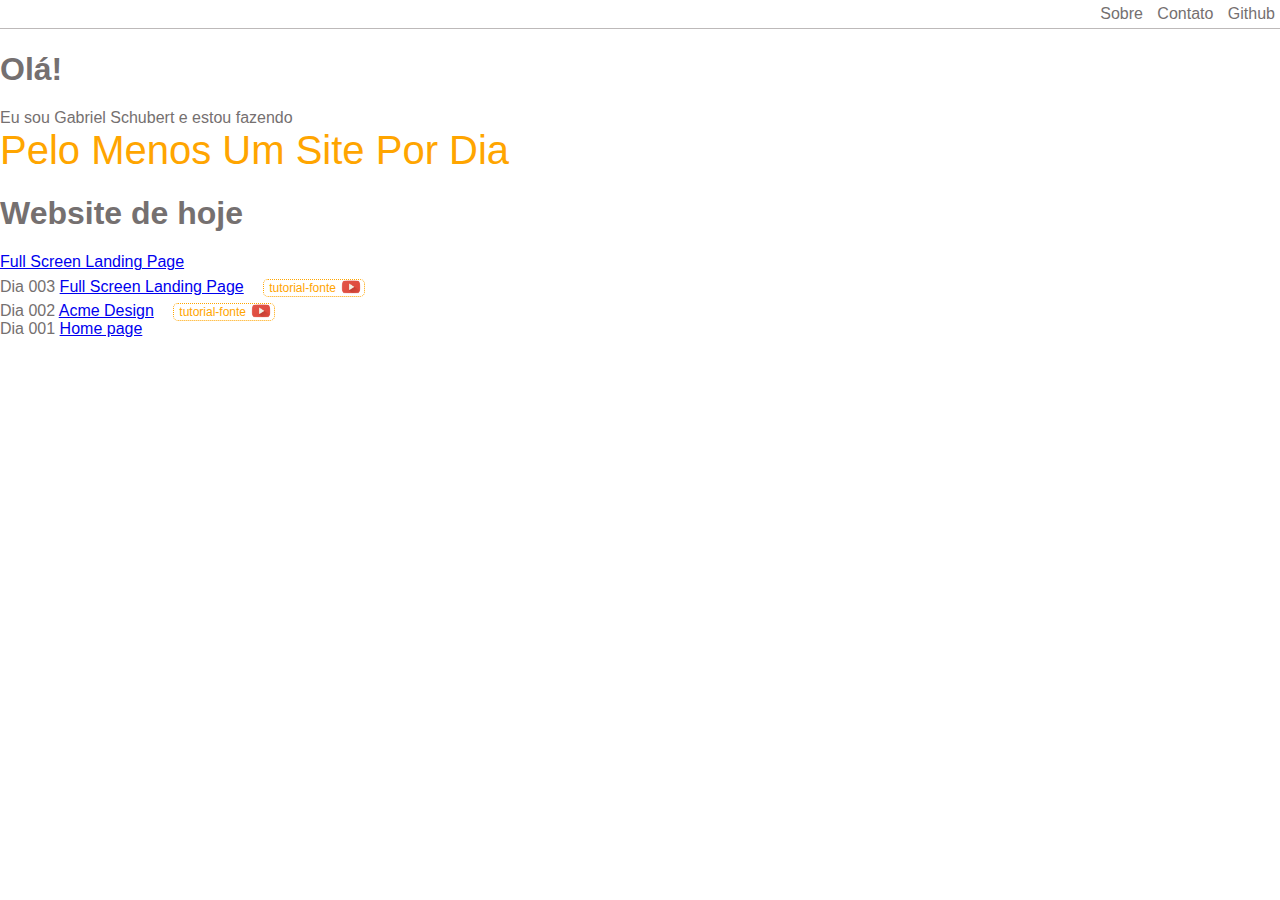
<file: index.html>
<!DOCTYPE html>
<html>
    <head>
        <meta charset="utf-8">
        <title>Gabriel Schubert | 180 Websites</title>
        <meta name="viewport" content="width=device-width,initial-scale=1.0">
        <link rel="stylesheet" type="text/css" href="css/normalize.css">
        <link rel="stylesheet" type="text/css" href="css/estilo.css">

    </head>
    <body>
        <header>
            <nav>
                <ul>
                    <li><a href="#">Sobre</a></li>
                    <li><a href="mailto:gabriel.schubert.araujo@ccc.ufcg.edu.br">Contato</a></li>
                    <li><a href="https://github.com/gabrielssa">Github</a></li>
                </ul>
            </nav>
        </header>

        <section id="showcase">
            <div class="container">
                <h1>Olá!</h1>
                <p id="normal1">Eu sou Gabriel Schubert e estou fazendo</p>
                <p id="big">pelo menos um site por dia</p>
            </div>
        </section>

        <section id="showcase2">

            <div class="container">
                <h1>Website de hoje</h1>
                <a href="websites/003">Full Screen Landing Page</a>
            </div>

        </section>

        <!-- Article -->
            <article>
                <div class="container">

                    <div class="website">
                        <span>Dia 003</span>
                        <a href="websites/003/">Full Screen Landing Page</a>
                        <a class="link-fonte" href="https://www.youtube.com/watch?v=hVdTQWASliE&list=PLillGF-RfqbZTASqIqdvm1R5mLrQq79CU&index=9">tutorial-fonte
                            <img id="yt-logo" src="img/yt-icon.png">
                        </a>
                    </div>
            
                    <div class="website">
                        <span>Dia 002</span>
                        <a href="websites/002">Acme Design</a>
                        <a class="link-fonte" href="https://www.youtube.com/watch?v=Wm6CUkswsNw&list=PLillGF-RfqbZTASqIqdvm1R5mLrQq79CU&index=3">tutorial-fonte
                        <img id="yt-logo" src="img/yt-icon.png">
                        </a>
                    </div>

                    <div class="website">
                        <span>Dia 001</span>
                        <a href="#">Home page</a>
                    </div>

                </div>
            </article>
    </body>
</html>
</file>
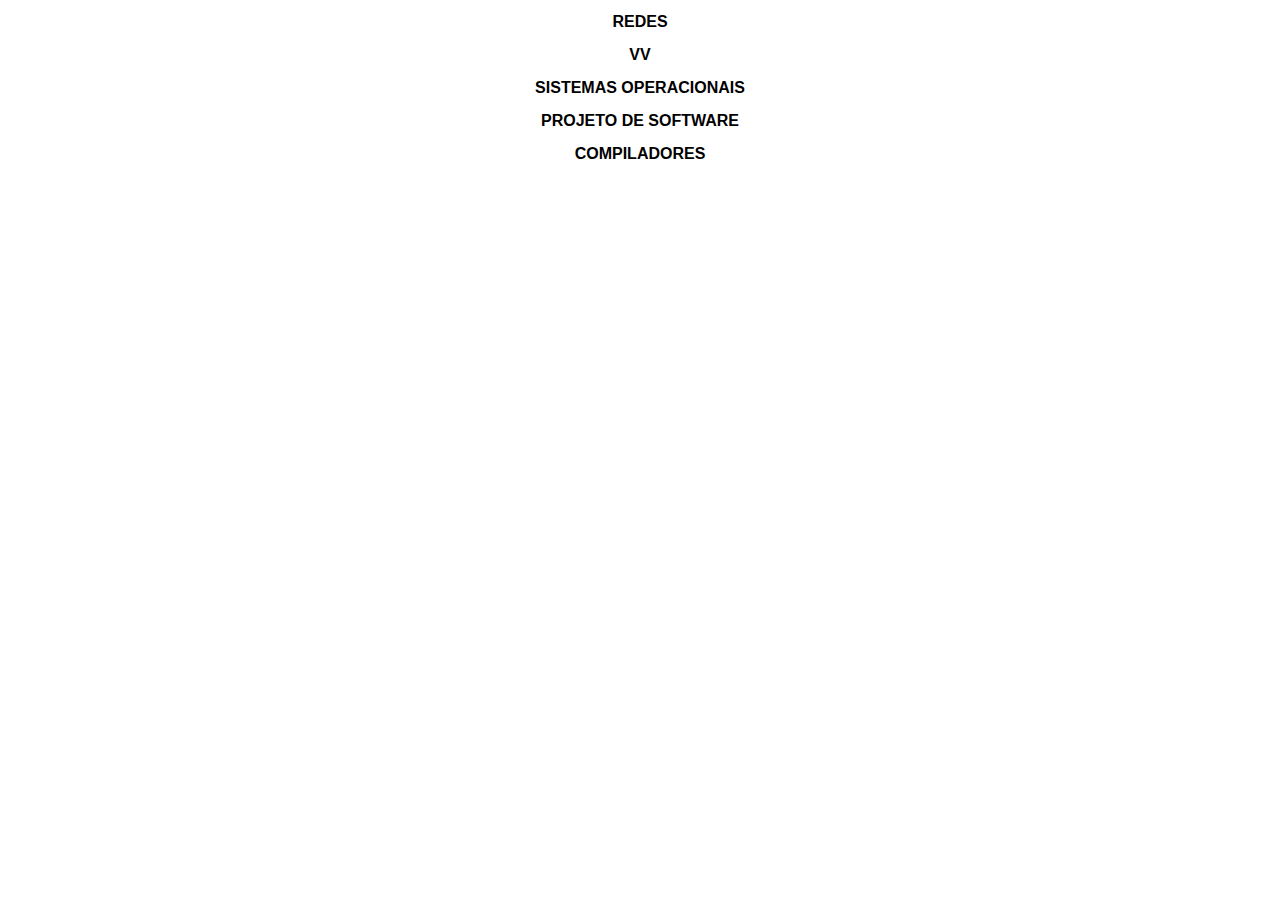
<file: faculdade/index.html>
<!DOCTYPE html>
<html lang="en">
<head>
    <meta charset="UTF-8">
    <meta name="viewport" content="width=device-width, initial-scale=1.0">
    <title>Cadeiras 2020.1</title>
    <link rel="stylesheet" href="css/style.css">
</head>
<body>
    <main>
        <ul><li><a href="https://canvas.instructure.com/courses/1870688">Redes</a></li></ul>
        <ul><li><a href="https://classroom.google.com/u/1/c/NjI1MTg0ODcxMjFa">VV</a></li></ul>
        <ul><li><a href="https://classroom.google.com/u/1/c/NTM0OTQ0NDE5MzFa">Sistemas Operacionais</a></li></ul>
        <ul><li><a href="https://projetoi20201.slack.com/">Projeto de Software</a></li></ul>
        <ul><li><a href=" https://groups.google.com/forum/?utm_medium=email&utm_source=footer#!forum/compiladores_2020-1_ufcg">Compiladores</a></li></ul>
    </main>
</body>
</html>
</file>
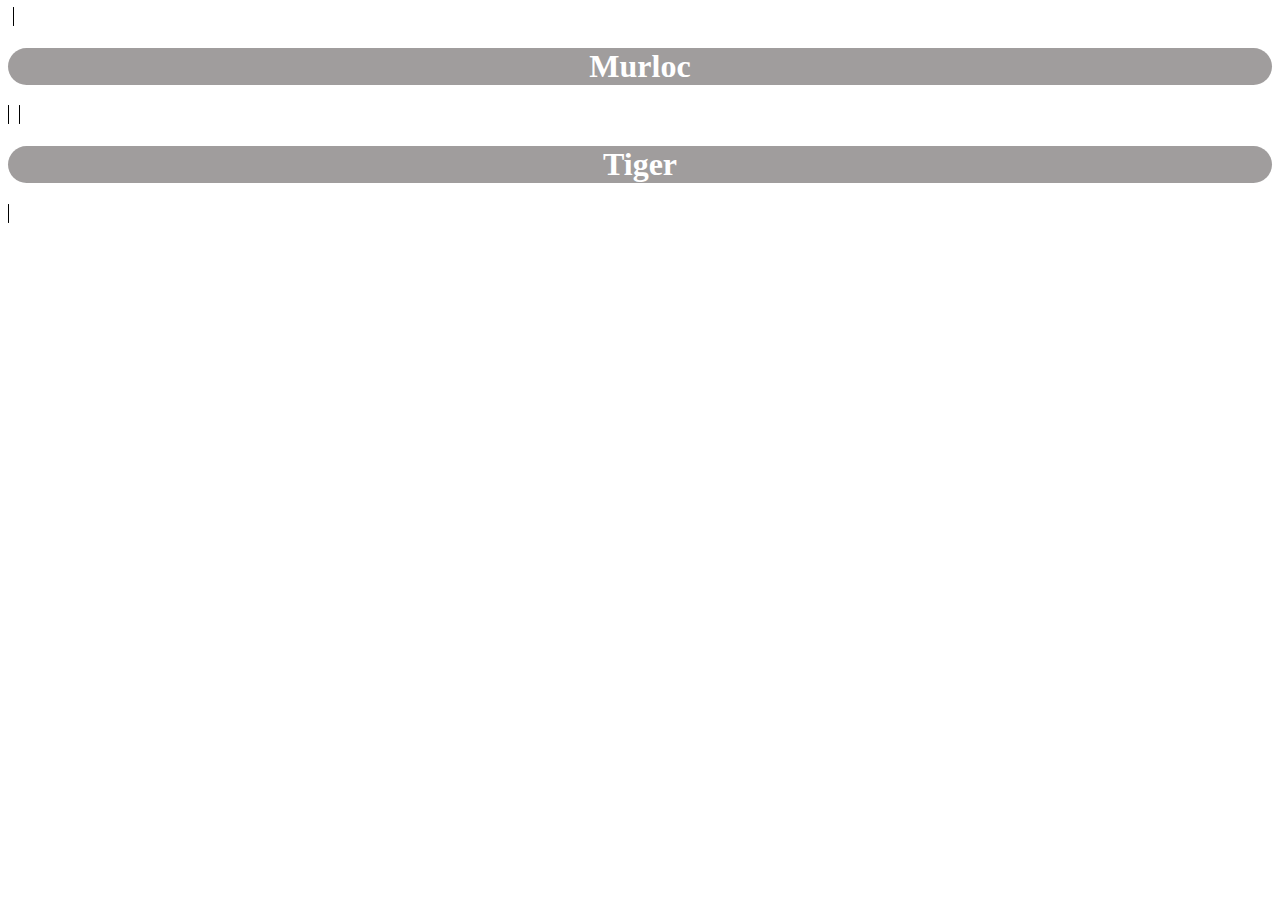
<file: pratica-livre/p01/index.html>
<!DOCTYPE html>
<html lang="en">
<head>
    <meta charset="UTF-8">
    <meta name="viewport" content="width=device-width, initial-scale=1.0">
    <link rel="stylesheet" href="css/estilo.css">
    <title>Cards Test</title>
</head>
<body>
    <div id="cards">
        <div class="card" id="murloc">
            <h1>Murloc</h1>
        </div>

        <div class="card" id="tiger">
            <h1>Tiger</h1>
        </div>
    </div>
</body>
</html>
</file>
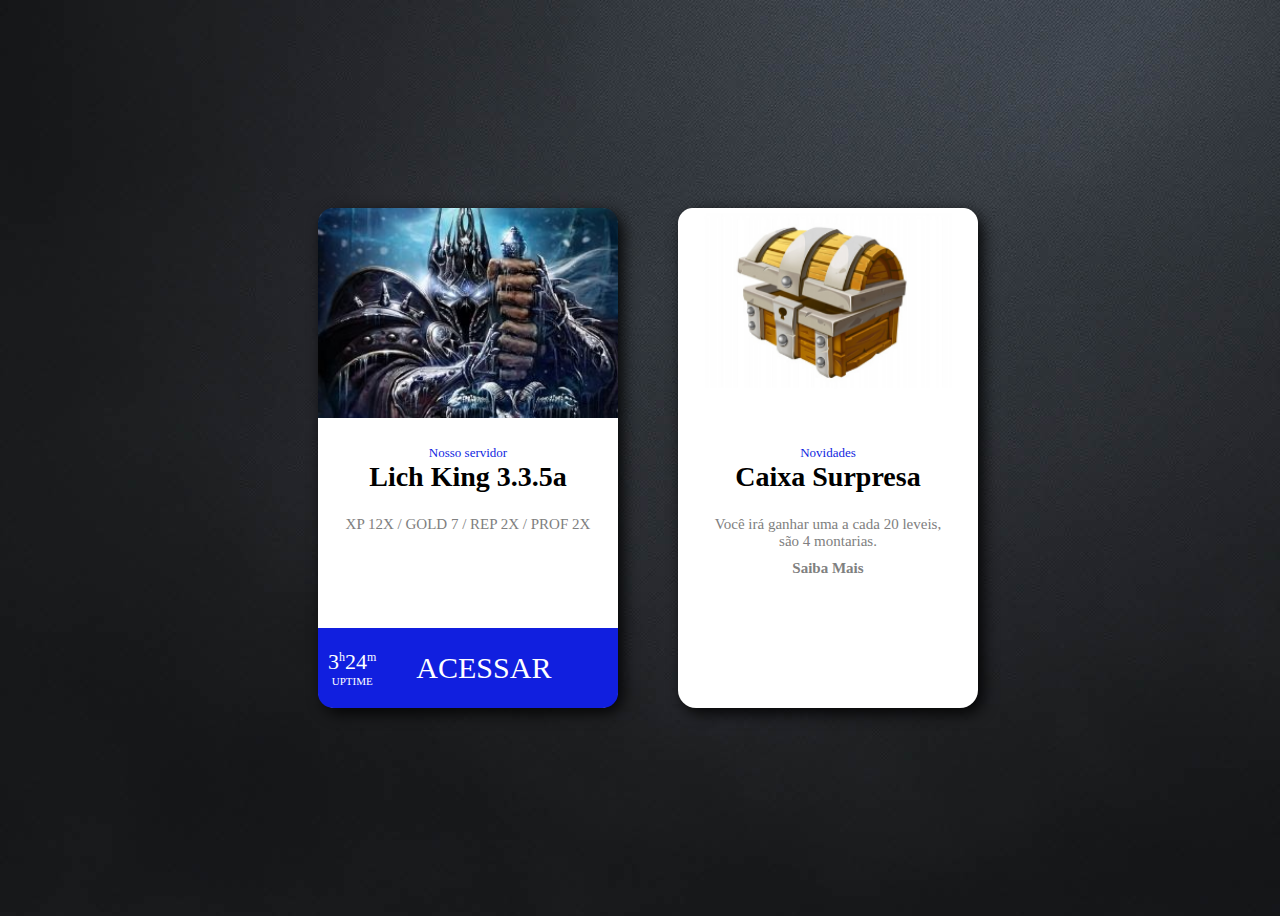
<file: pratica-livre/p02/index.html>
<!DOCTYPE html>
<html>
  <head>
    <meta charset="UTF-8" />
    <link rel="stylesheet" type="text/css" href="styles.css" />
  </head>
  <body>
    <div class="card" id="card1">
      <div class="card-image"></div>
      <div class="card-text">
        <span class="date">Nosso servidor</span>
        <h2>Lich King 3.3.5a</h2>
        <p>XP 12X / GOLD 7 / REP 2X / PROF 2X</p>
      </div>
      <div class="card-stats">
        <div class="stat">
          <div class="value">3<sup>h</sup>24<sup>m</sup></div>
          <div class="type">Uptime</div>
        </div>

        <div class="stat">
            <div class="acess"><a href="http://mythicowow.xyz/wotlk/">Acessar</a></div>
        </div>
      </div>
    </div>

    <div class="card">
      <div class="card-image card2"></div>
      <div class="card-text card2">
        <span class="date">Novidades</span>
        <h2>Caixa Surpresa</h2>
        <p>Você irá ganhar uma a cada 20 leveis, são 4 montarias. <a href="https://mythicowow.xyz/wotlk/news/7">Saiba Mais</a></p>
      </div>
      
    </div>

  </body>
</html>
</file>
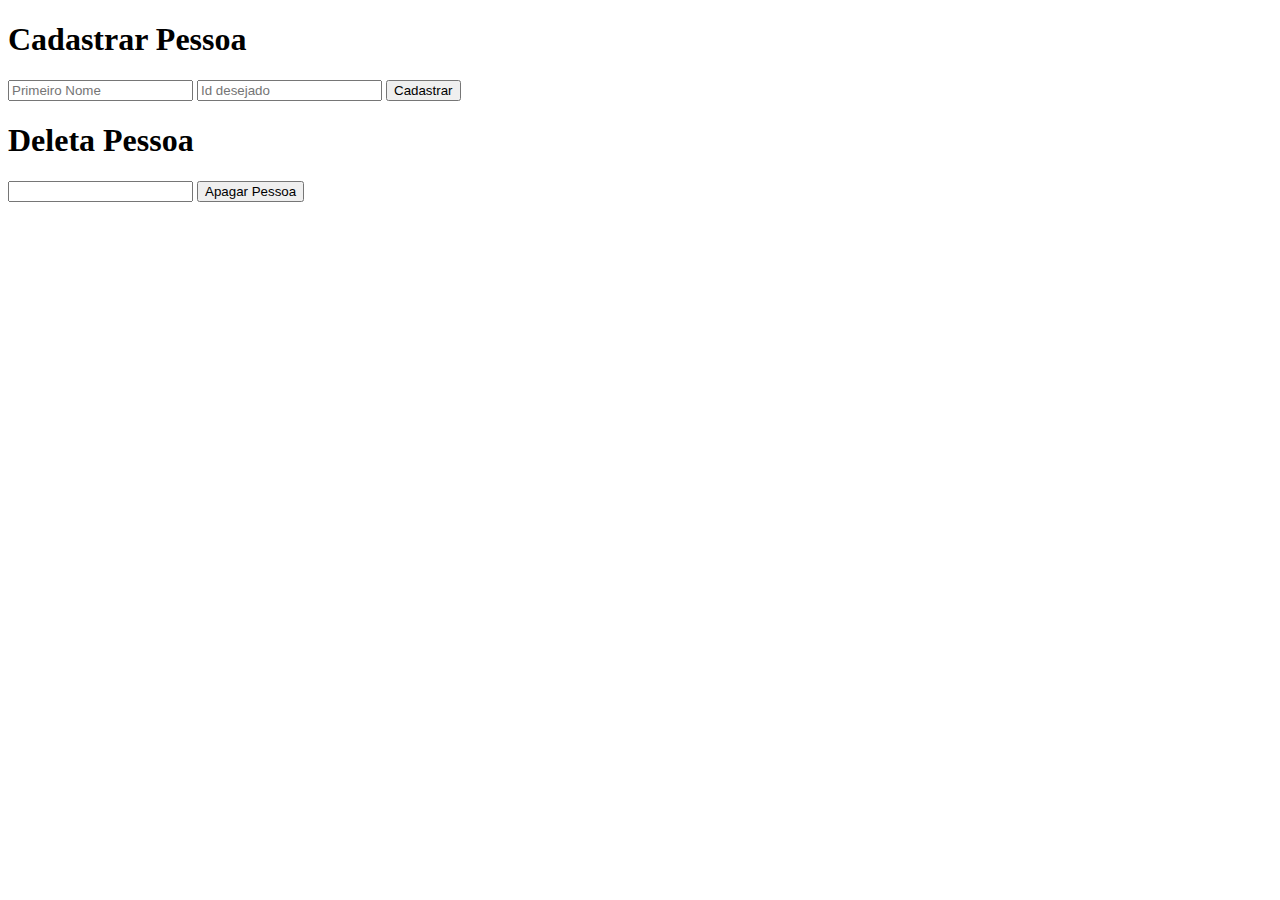
<file: pratica-livre/p03/index.html>
<!DOCTYPE html>
<html lang="en">
<head>
    <meta charset="UTF-8">
    <meta name="viewport" content="width=device-width, initial-scale=1.0">
    <title>Cadastrar Pessoa</title>
</head>
<body>
    <section>
        <h1>Cadastrar Pessoa</h1>
        <form action="cria-pessoa.php" method="post">

            <input type="text" name="nome" placeholder="Primeiro Nome" />
        
            <input type="text" name="id" placeholder="Id desejado" />
        
            <input type="submit" name="Cadastrar" value="Cadastrar" />
        </form>
    </section>

    <section>
        <h1>Deleta Pessoa</h1>
        <form action="deleta-pessoa.php" method="post">
            <input type="text" name="id">
            <input type="submit" value="Apagar Pessoa" name="Apagar">
        </form>
    </section>
</body>
</html>
</file>
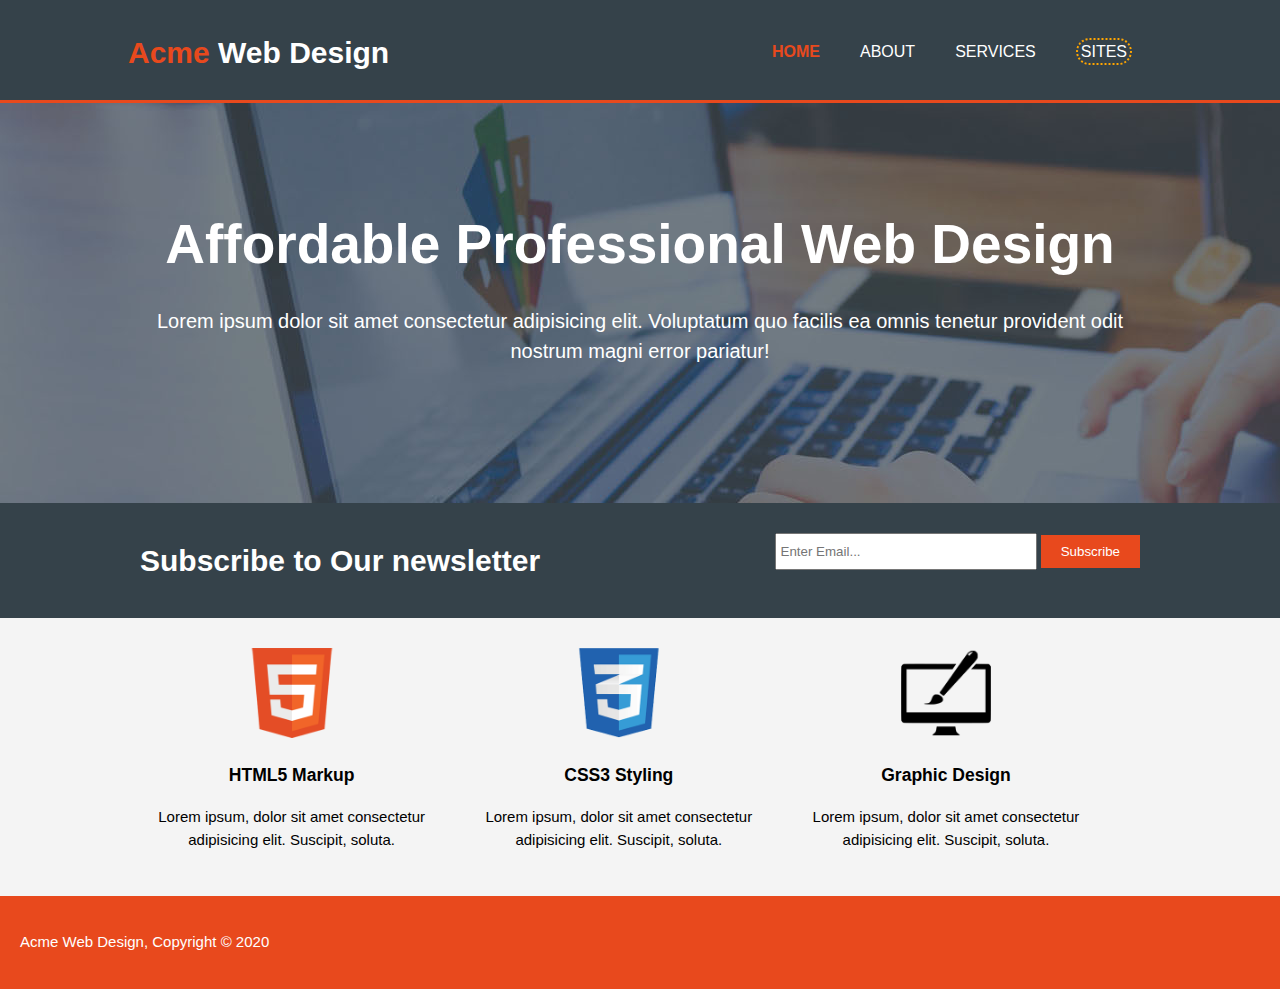
<file: websites/002/index.html>
<!DOCTYPE html>
<html>
    <head>
        <meta charset="utf-8">
        <meta name="viewport" content="width=device-width,initial-scale=1.0">
        <title>Acme Web Design | Welcome</title>
        <link rel="stylesheet" type="text/css" href="css/estilo.css">
    </head>
    <body>
        <header>
            <div class="container">
                <div id="branding">
                    <h1><span class="highlight">Acme</span> Web Design</h1>
                </div>
                <nav>
                    <ul>
                        <li class="current"><a href="index.html">Home</a></li>
                        <li><a href="about.html">About</a></li>
                        <li><a href="services.html">Services</a></li>
                        <li><a id="real-home" href="../../index.html" >Sites</a></li>
                    </ul>
                </nav>
            </div>
        </header>

        <section id="showcase"> 
            <div class="container">
                <h1>Affordable Professional Web Design</h1>
                <p>
                    Lorem ipsum dolor sit amet consectetur adipisicing elit. Voluptatum quo facilis ea omnis tenetur provident odit nostrum magni error pariatur!
                </p>
            </div>
        </section>

        <section id="newsletter">
            <div class="container">
                <h1>Subscribe to Our newsletter</h1>
                <form>
                    <input type="email" placeholder="Enter Email...">
                    <button type="submit" class="button_1">Subscribe</button>
                </form>
            </div>
        </section>

        <section id="boxes">
            <div class="container">
                <div class="box">
                    <img src="img/logo_html.png">
                    <h3>HTML5 Markup</h3>
                    <p>Lorem ipsum, dolor sit amet consectetur adipisicing elit. Suscipit, soluta.</p>
                </div>
                <div class="box">
                    <img src="img/logo_css.png">
                    <h3>CSS3 Styling</h3>
                    <p>Lorem ipsum, dolor sit amet consectetur adipisicing elit. Suscipit, soluta.</p>
                </div>
                <div class="box">
                    <img src="img/logo_brush.png">
                    <h3>Graphic Design</h3>
                    <p>Lorem ipsum, dolor sit amet consectetur adipisicing elit. Suscipit, soluta.</p>
                </div>
            </div>

        </section>

        <footer>
            <p>Acme Web Design, Copyright &copy; 2020</p>
        </footer>
    </body>
</html>
</file>
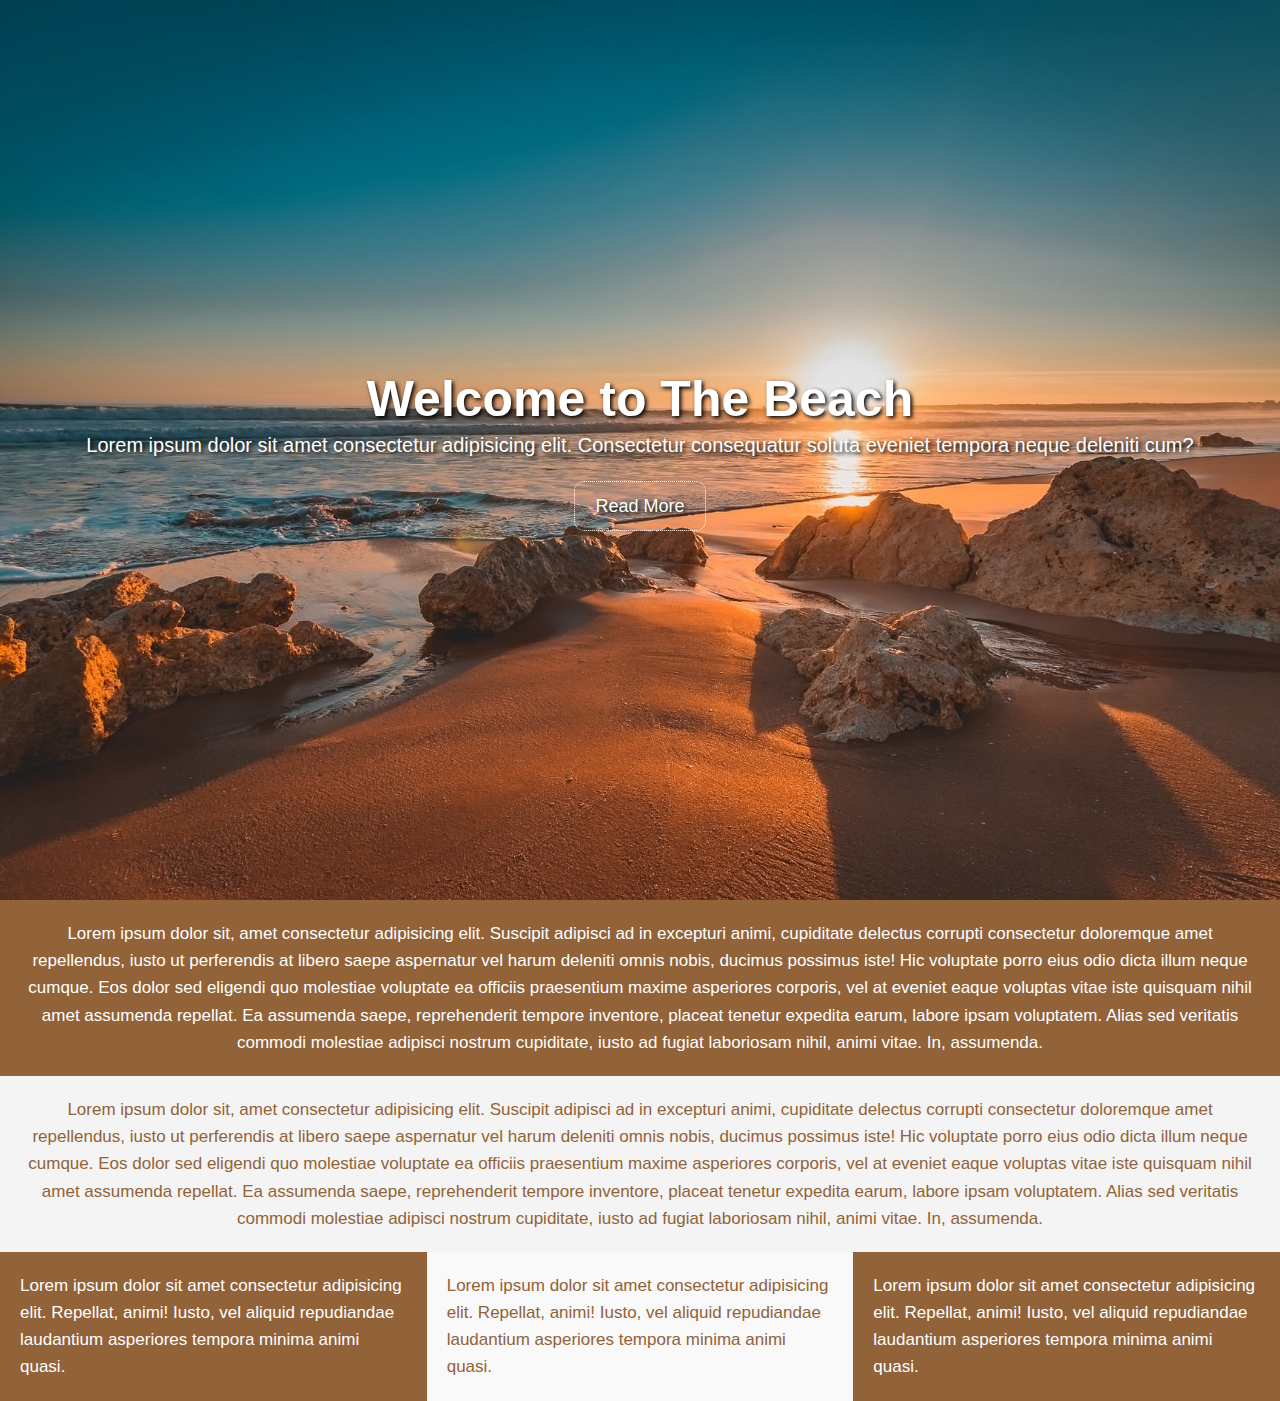
<file: websites/003/index.html>
<!DOCTYPE html>
<html lang="en">
<head>
    <meta charset="UTF-8">
    <meta name="viewport" content="width=device-width, initial-scale=1.0">
    <link rel="stylesheet" href="css/estilo.css">
    <title>The Beach</title>

</head>
<body>
    <header id="showcase">
        <h1>Welcome to The Beach</h1>
        <p>Lorem ipsum dolor sit amet consectetur adipisicing elit. Consectetur consequatur soluta eveniet tempora neque deleniti cum?</p>
        <a href="#" class="button">Read More</a>
    </header>

    <section id="section-a">
        <p>Lorem ipsum dolor sit, amet consectetur adipisicing elit. Suscipit adipisci ad in excepturi animi, cupiditate delectus corrupti consectetur doloremque amet repellendus, iusto ut perferendis at libero saepe aspernatur vel harum deleniti omnis nobis, ducimus possimus iste! Hic voluptate porro eius odio dicta illum neque cumque. Eos dolor sed eligendi quo molestiae voluptate ea officiis praesentium maxime asperiores corporis, vel at eveniet eaque voluptas vitae iste quisquam nihil amet assumenda repellat. Ea assumenda saepe, reprehenderit tempore inventore, placeat tenetur expedita earum, labore ipsam voluptatem. Alias sed veritatis commodi molestiae adipisci nostrum cupiditate, iusto ad fugiat laboriosam nihil, animi vitae. In, assumenda.</p>
    </section>

    <section id="section-b">
        <p>Lorem ipsum dolor sit, amet consectetur adipisicing elit. Suscipit adipisci ad in excepturi animi, cupiditate delectus corrupti consectetur doloremque amet repellendus, iusto ut perferendis at libero saepe aspernatur vel harum deleniti omnis nobis, ducimus possimus iste! Hic voluptate porro eius odio dicta illum neque cumque. Eos dolor sed eligendi quo molestiae voluptate ea officiis praesentium maxime asperiores corporis, vel at eveniet eaque voluptas vitae iste quisquam nihil amet assumenda repellat. Ea assumenda saepe, reprehenderit tempore inventore, placeat tenetur expedita earum, labore ipsam voluptatem. Alias sed veritatis commodi molestiae adipisci nostrum cupiditate, iusto ad fugiat laboriosam nihil, animi vitae. In, assumenda.</p>
    </section>

    <section id="section-c">
        <div class="box-1">
            <p>Lorem ipsum dolor sit amet consectetur adipisicing elit. Repellat, animi! Iusto, vel aliquid repudiandae laudantium asperiores tempora minima animi quasi.</p>
        </div>
        <div class="box-2">
            <p>Lorem ipsum dolor sit amet consectetur adipisicing elit. Repellat, animi! Iusto, vel aliquid repudiandae laudantium asperiores tempora minima animi quasi.</p>
        </div>
        <div class="box-3">
            <p>Lorem ipsum dolor sit amet consectetur adipisicing elit. Repellat, animi! Iusto, vel aliquid repudiandae laudantium asperiores tempora minima animi quasi.</p>
        </div>
    </section>
</body>
</html>
</file>
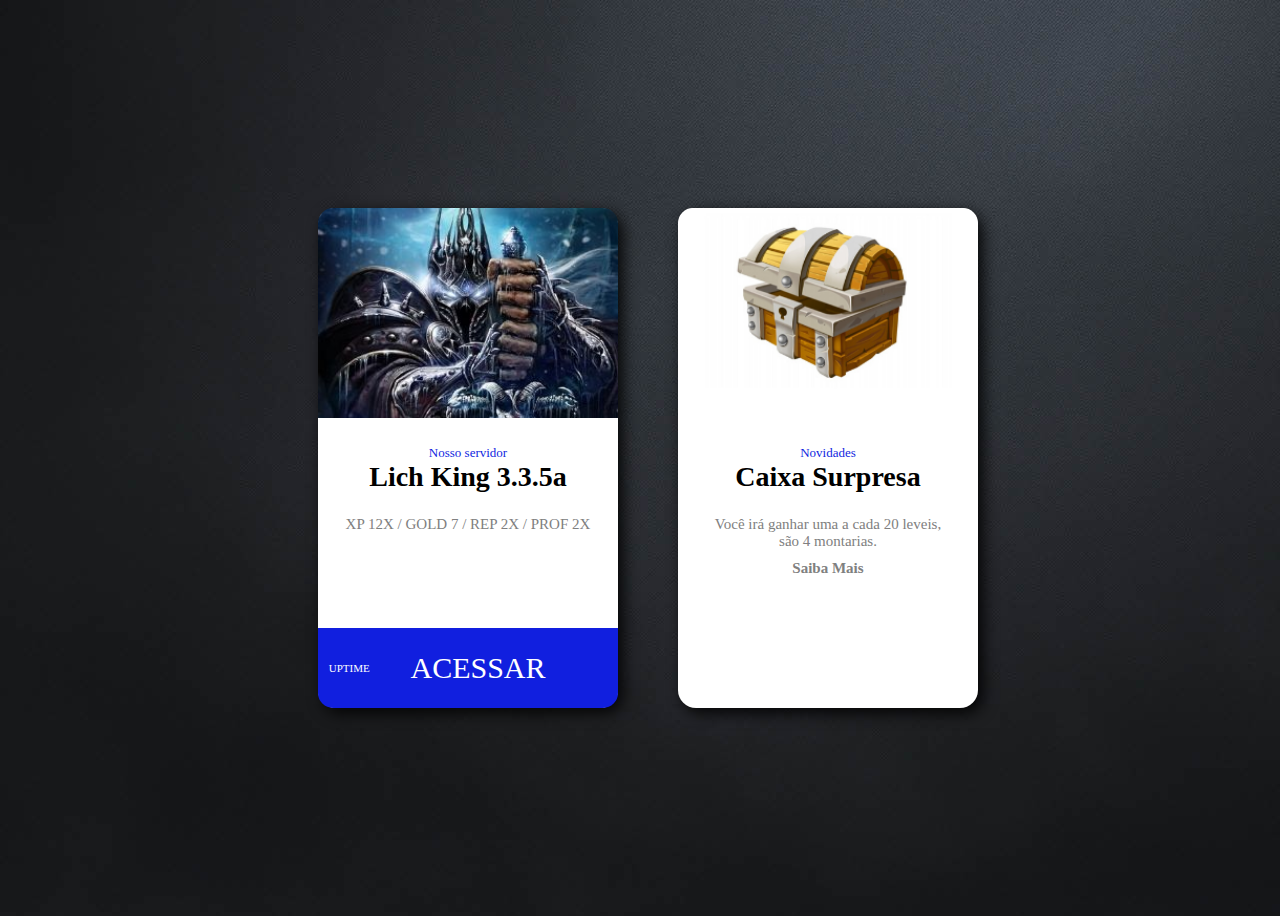
<file: pratica-livre/p02/xindex.html>
<!DOCTYPE html>
<html>
  <head>
    <meta charset="UTF-8" />
    <link rel="stylesheet" type="text/css" href="styles.css" />
  </head>
  <body>
    <div class="card" id="card1">
      <div class="card-image"></div>
      <div class="card-text">
        <span class="date">Nosso servidor</span>
        <h2>Lich King 3.3.5a</h2>
        <p>XP 12X / GOLD 7 / REP 2X / PROF 2X</p>
      </div>
      <div class="card-stats">
        <div class="stat">
          <!--<div class="value">6<sup>d</sup>3<sup>h</sup>24<sup>m</sup></div> -->
          <?php
            include "uptime.php";
          ?>
          <div class="type">Uptime</div>
        </div>

        <div class="stat">
            <div class="acess"><a href="http://mythicowow.xyz/wotlk/">Acessar</a></div>
        </div>
      </div>
    </div>

    <div class="card">
      <div class="card-image card2"></div>
      <div class="card-text card2">
        <span class="date">Novidades</span>
        <h2>Caixa Surpresa</h2>
        <p>Você irá ganhar uma a cada 20 leveis, são 4 montarias. <a href="https://mythicowow.xyz/wotlk/news/7">Saiba Mais</a></p>
      </div>
      
    </div>

  </body>
</html>
</file>
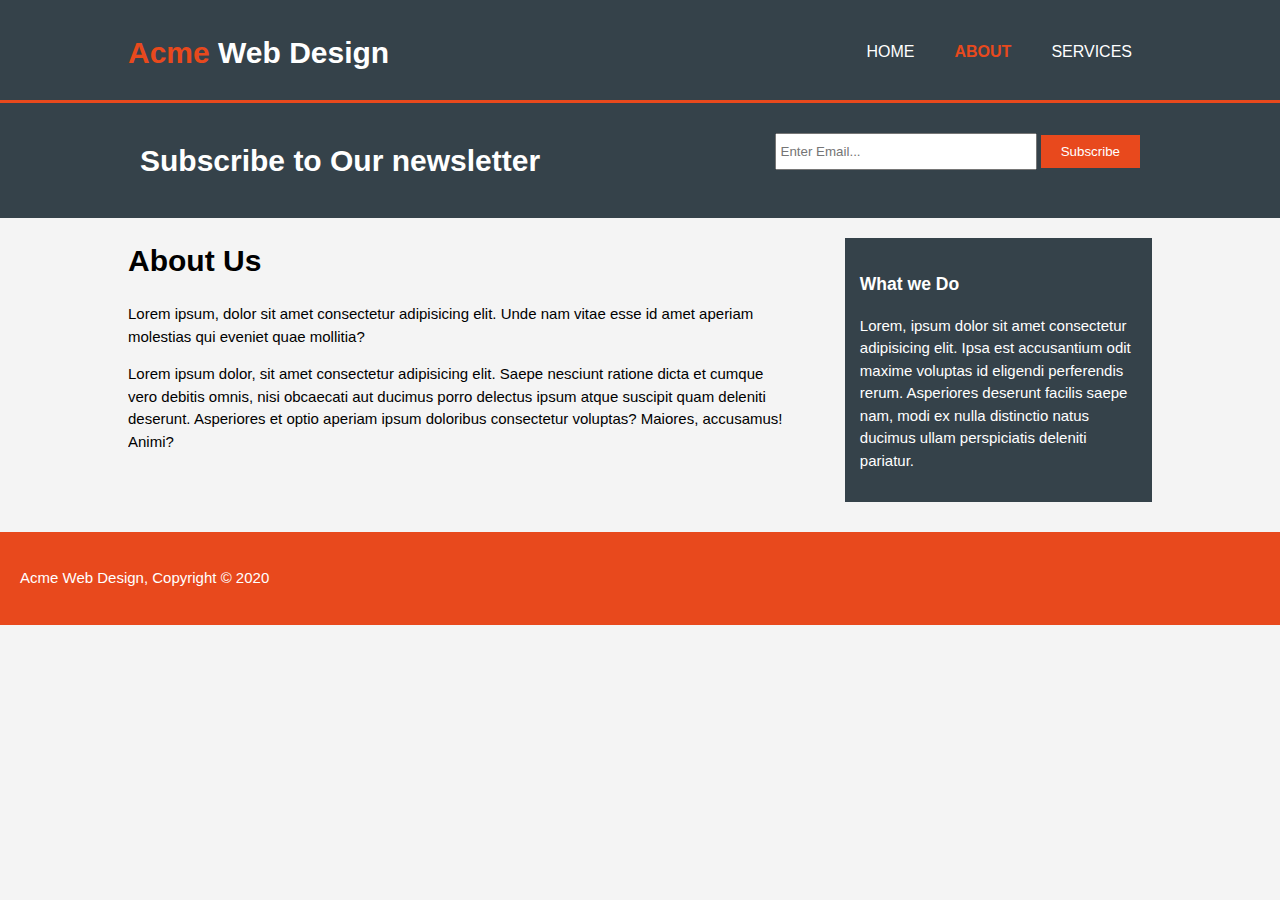
<file: websites/002/about.html>
<!DOCTYPE html>
<html>
    <head>
        <meta charset="utf-8">
        <meta name="viewport" content="width=device-width,initial-scale=1.0">
        <title>Acme Web Design | About</title>
        <link rel="stylesheet" type="text/css" href="css/estilo.css">
    </head>
    <body>
        <header>
            <div class="container">
                <div id="branding">
                    <h1><span class="highlight">Acme</span> Web Design</h1>
                </div>
                <nav>
                    <ul>
                        <li><a href="index.html">Home</a></li>
                        <li class="current"><a href="about.html">About</a></li>
                        <li><a href="services.html">Services</a></li>
                    </ul>
                </nav>
            </div>
        </header>

        <section id="newsletter">
            <div class="container">
                <h1>Subscribe to Our newsletter</h1>
                <form>
                    <input type="email" placeholder="Enter Email...">
                    <button type="submit" class="button_1">Subscribe</button>
                </form>
            </div>
        </section>

        <section id="main">
            <div class="container">
               <article id="main-col">
                    <h1 class="page-title">About Us</h1>
                    <p>Lorem ipsum, dolor sit amet consectetur adipisicing elit. Unde nam vitae esse id amet aperiam molestias qui eveniet quae mollitia?</p>
                    <p>Lorem ipsum dolor, sit amet consectetur adipisicing elit. Saepe nesciunt ratione dicta et cumque vero debitis omnis, nisi obcaecati aut ducimus porro delectus ipsum atque suscipit quam deleniti deserunt. Asperiores et optio aperiam ipsum doloribus consectetur voluptas? Maiores, accusamus! Animi?</p>
               </article>

               <aside id="sidebar">
                   <div class="dark">
                    <h3>What we Do
                    </h3>
                    <p>Lorem, ipsum dolor sit amet consectetur adipisicing elit. Ipsa est accusantium odit maxime voluptas id eligendi perferendis rerum. Asperiores deserunt facilis saepe nam, modi ex nulla distinctio natus ducimus ullam perspiciatis deleniti pariatur.</p>
                    <div>
               </aside>
            </div>

        </section>

        <footer>
            <p>Acme Web Design, Copyright &copy; 2020</p>
        </footer>
    </body>
</html>
</file>
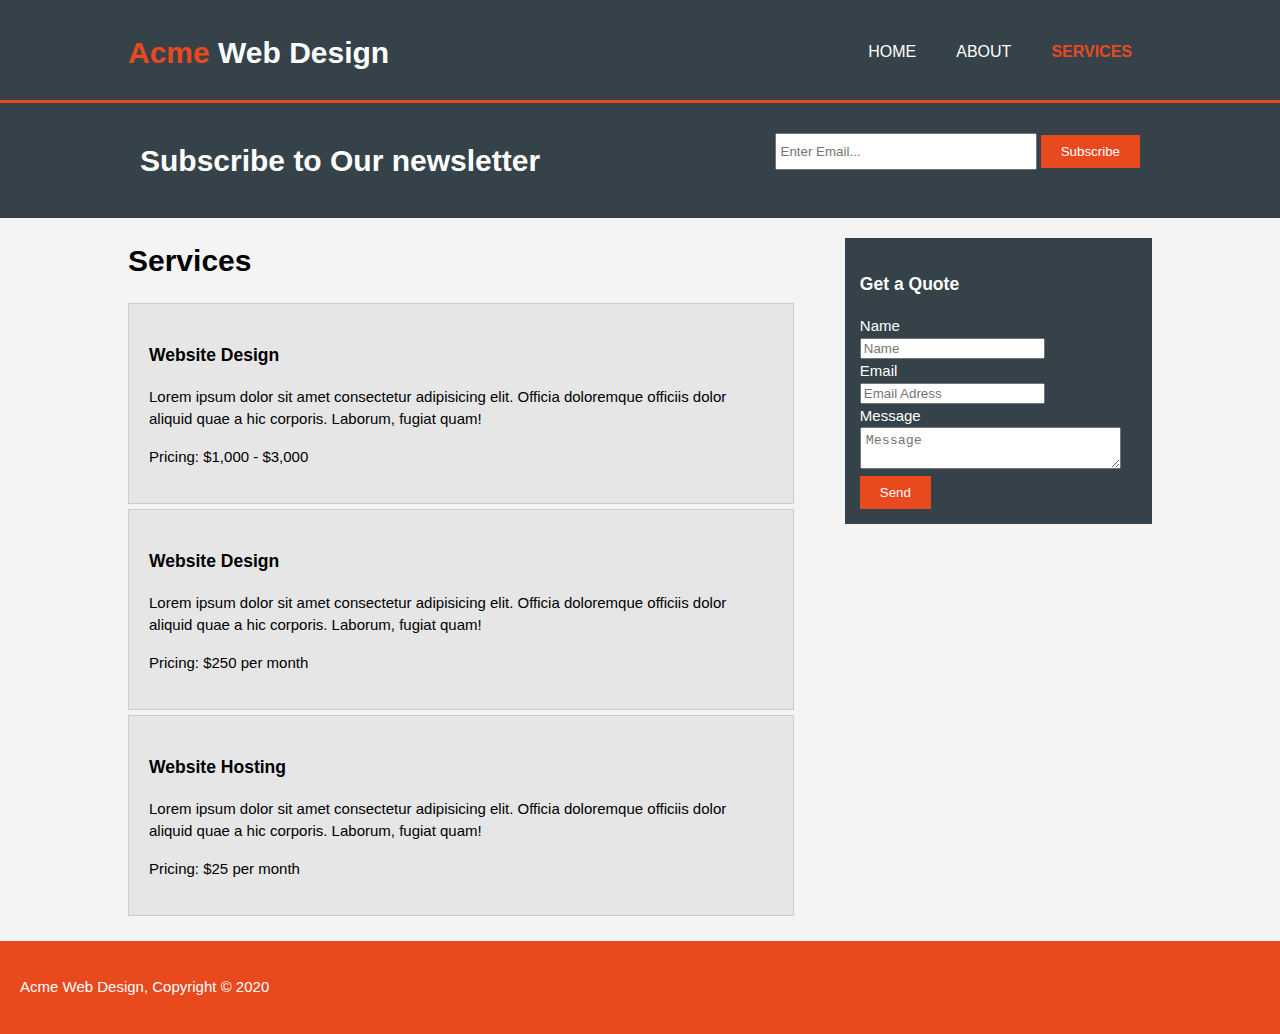
<file: websites/002/services.html>
<!DOCTYPE html>
<html>
    <head>
        <meta charset="utf-8">
        <meta name="viewport" content="width=device-width,initial-scale=1.0">
        <title>Acme Web Design | Services</title>
        <link rel="stylesheet" type="text/css" href="css/estilo.css">
    </head>
    <body>
        <header>
            <div class="container">
                <div id="branding">
                    <h1><span class="highlight">Acme</span> Web Design</h1>
                </div>
                <nav>
                    <ul>
                        <li><a href="index.html">Home</a></li>
                        <li><a href="about.html">About</a></li>
                        <li class="current"><a href="services.html">Services</a></li>
                    </ul>
                </nav>
            </div>
        </header>

        <section id="newsletter">
            <div class="container">
                <h1>Subscribe to Our newsletter</h1>
                <form>
                    <input type="email" placeholder="Enter Email...">
                    <button type="submit" class="button_1">Subscribe</button>
                </form>
            </div>
        </section>

        <section id="main">
            <div class="container">
               <article id="main-col">
                    <h1 class="page-title">Services</h1>
                    <ul id="services">
                        <li>
                            <h3>Website Design</h3>
                            <p>Lorem ipsum dolor sit amet consectetur adipisicing elit. Officia doloremque officiis dolor aliquid quae a hic corporis. Laborum, fugiat quam!</p>
                            <p>Pricing: $1,000 - $3,000</p>
                        </li>

                        <li>
                            <h3>Website Design</h3>
                            <p>Lorem ipsum dolor sit amet consectetur adipisicing elit. Officia doloremque officiis dolor aliquid quae a hic corporis. Laborum, fugiat quam!</p>
                            <p>Pricing: $250 per month</p>
                        </li>

                        <li>
                            <h3>Website Hosting</h3>
                            <p>Lorem ipsum dolor sit amet consectetur adipisicing elit. Officia doloremque officiis dolor aliquid quae a hic corporis. Laborum, fugiat quam!</p>
                            <p>Pricing: $25 per month</p>
                        </li>

                    </ul>
               </article>

               <aside id="sidebar">
                   <div class="dark">
                    <h3>Get a Quote</h3>
                    <form class="quote">
                        <div>
                            <label for="name">Name</label><br>
                            <input type="text" placeholder="Name" id="name">
                        </div>
                        <div>
                            <label for="email">Email</label><br>
                                <input type="email" placeholder="Email Adress">
                        </div>
                        <div>
                            <label>Message</label><br>
                            <textarea placeholder="Message"></textarea>
                        </div>
                        <button class="button_1" type="submit">Send</button>
                    </form>
                    <div>
               </aside>
            </div>

        </section>

        <footer>
            <p>Acme Web Design, Copyright &copy; 2020</p>
        </footer>
    </body>
</html>
</file>
<file: css/estilo.css>
body{
    font-family: -apple-system, BlinkMacSystemFont, 'Segoe UI', Roboto, Oxygen, Ubuntu, Cantarell, 'Open Sans', 'Helvetica Neue', sans-serif;
    color: rgb(117, 112, 112);
}

nav a:link{
    text-decoration: none;
    color: rgb(117, 112, 112);
}

nav a:visited{
    text-decoration: none;
    color: rgb(117, 112, 112);
}

nav a:active{
    text-decoration: none;
    color: black;
}

nav ul{
    list-style-type: none;
    margin: 0px;
}

nav li{
    display: inline;
    padding: 5px;
}

nav li:hover{
    cursor:pointer;
}

nav{
    margin-bottom: 5px;
}

header{
    margin-top: 5px;
    margin-bottom: 5px;
    border-bottom: 1px solid rgb(189, 185, 185);
    text-align: right;
}

#top-container{
    border-bottom: 1px solid rgb(189, 185, 185);
    margin-right: 100px;
    margin-left: 100px;
}

#top-container h1{
    font-size: 60px;
    padding: 0px;
    margin: 0px;
    color: orange;
}

#tw-container{
    margin: 0px auto;
    text-align: center;
    margin-right: 100px;
    margin-left: 100px;
    border-bottom: 1px solid rgb(189, 185, 185);
    padding-bottom: 20px;
}

#wl-container{
    margin-top: 15px;
    margin-right: 100px;
    margin-left: 100px;
    text-decoration: none;
}

#yt-logo{
    width: 20px;
    display: inline-block;
    position: relative;
    top: 5px;
    left: 2px;
}

#big{
    font-size: 40px;
    margin: 0px;
    padding: 0px;
    text-transform: capitalize;
    color: orange;
    margin-bottom: 15px;
}

#normal1 {
    margin: 0px;
    padding: 0px;
}

.link-fonte{
    margin-left: 15px;
    text-decoration: none;
    font-size: 12px;
    border: 1px dotted orange;
    color: orange;
    border-color: orange;
    border-radius: 5px;
    padding: 1px 5px 1px 5px;
}

.link-fonte:active{
    color: red;
    border-color: red;
    padding: 2px 20px 2px 20px;
    transition: 200ms;
}

.link-fonte:hover{
    padding: 2px 10px 2px 10px;
    transition: 200ms;
    border-style: groove;
}
</file>
<file: faculdade/css/style.css>
body {
    font-family: sans-serif;
    text-transform: uppercase;
    font-weight: 900;
    text-decoration: none;
    text-align: center;
}

main ul{
    list-style: none;
    padding: 5px 0px 5px 0px;
    margin: 5px 0px 0px 0px;
}

a:link{
    text-decoration: none;
}

a{
    color: black;
}

a:active{
    color: green;
}
</file>
<file: pratica-livre/p01/css/estilo.css>
.card{
    width: 30px;
    height: 30px;

    margin: 5px;

    box-sizing: border-box;

    border-radius: 20px;
    border: 1px solid black;

    background-size: cover;
    background-position: center;

    color:#fff;
    text-align: center;

    display: inline;

}

.cards{
    display: inline;
}


.card h1{
    margin-top: 22px;
    background-color: rgba(119, 115, 115, 0.7);
    border-radius: 20px;
}

#murloc{
    background-image: url('../img/murloc.jpg');
}

#tiger{
    background-image: url('../img/tiger.jpg')
}
</file>
<file: pratica-livre/p02/styles.css>
body {
  width: 100vw;
  height: 100vh;
  display: flex;
  align-items: center;
  justify-content: center;
  background:url("background.jpg");
  overflow: hidden;
}
.card {
  display: grid;
  grid-template-columns: 300px;
  grid-template-rows: 210px 210px 80px;
  grid-template-areas: "image" "text" "stats";

  border-radius: 18px;
  background: white;
  box-shadow: 5px 5px 15px rgba(0,0,0,0.9);
  font-family: roboto;
  text-align: center;
  

  transition: 0.5s ease;
  margin:30px;
}
.card-image {
  grid-area: image;
  background: url("lich-king.jpg");
  border-top-left-radius: 15px;
  border-top-right-radius: 15px;
  background-size: cover;
}

.card-text {
  grid-area: text;
  margin: 25px;
}
.card-text .date {
  color: rgb(17, 31, 223);
  font-size:13px;
}
.card-text p {
  color: grey;
  font-size:15px;
  font-weight: 300;
}

.card-text a {
  margin-top: 10px;
  display:block;
  color: grey;
  font-weight: bold;
  text-decoration: none;
}
.card-text h2 {
  margin-top:0px;
  font-size:28px;
}
.card-stats {
  grid-area: stats; 
  display: grid;
  grid-template-columns: 1fr 1fr 1fr;
  grid-template-rows: 1fr;
  border-bottom-left-radius: 15px;
  border-bottom-right-radius: 15px;
  background: rgb(17, 31, 223);
}
.card-stats .stat {
  padding:10px;
  display: flex;
  align-items: center;
  justify-content: center;
  flex-direction: column;
  color: white;
}
.card-stats .border {
  border-left: 1px solid rgb(172, 26, 87);
  border-right: 1px solid rgb(172, 26, 87);
}
.card-stats .value{
  font-size:22px;
  font-weight: 500;
}
.card-stats .value sup{
  font-size:12px;
}
.card-stats .type{
  font-size:11px;
  font-weight: 300;
  text-transform: uppercase;
}

.card-stats .acess {
  text-transform: uppercase;
  padding-left: 20px;
  font-size: 30px;
}

.card-stats .acess a{
  text-decoration: none;
  color: white;
}

.card-stats .acess a:hover{
  text-shadow: 2px 2px 7px white;
}

.card:hover {
  transform: scale(1.15);
  box-shadow: 5px 5px 15px rgba(0,0,0,0.6);
}

/*card2*/
.card-image.card2 {
  background: url("chest-png.png");
  background-size: cover;
}
.card-text.card2 .date {
  color: rgb(17, 31, 223);
}
.card-stats.card2 .border {
  border-left: 1px solid rgb(185, 67, 20);
  border-right: 1px solid rgb(185, 67, 20);
}
.card-stats.card2 {
  background: rgb(255, 77, 7);
}

}
</file>
<file: websites/002/css/estilo.css>
body{
    /*Line height: 1.5;*/
    font: 15px/1.5 Arial, Helvetica, sans-serif;
    padding: 0;
    margin: 0;

    background-color: #f4f4f4;
}

/* Global */

.container{
    width: 80%;
    margin: auto;
    overflow: hidden;
}

.button_1{
    height: 33px;
    background: #e8491d;
    border: 0;
    padding-left: 20px;
    padding-right: 20px;
    color: #ffffff;
}

.dark{
    padding: 15px;
    background: #35424a;
    color: #ffffff;
    margin-top: 10px;
    margin-bottom: 10px;
}

/*Header */
header{
    background: #35424a;
    color: #ffffff;
    padding-top: 30px;
    min-height: 70px;
    border-bottom: #e8491d 3px solid;
}

header a{
    color: #ffffff;
    text-decoration: none;
    text-transform: uppercase;
    font-size: 16px;
}

ul{
    margin: 0;
    padding: 0;

}

header li{
    float: left;
    display: inline;
    padding: 0 20px 0 20px;
}

header #branding{
    float: left;
}

header #branding h1{
    margin: 0;
}

header nav{
    float: right;
    margin-top: 10px;
}

header .highlight, header .current a{
    color: #e8491d;
    font-weight: bold;
}

header a:hover{
    color: #cccccc;
    font-weight: bold;
}

#real-home{
    border: 2px dotted orange;
    border-radius: 20px;
    padding: 3px;
}

/*Showcase*/
#showcase{
    min-height: 400px;
    background: url('../img/showcase.jpg') no-repeat 0 -400px;
    text-align: center;
    color: #ffffff;
}

#showcase h1{
    margin-top: 100px;
    font-size: 55px;
    margin-bottom: 10px;
}

#showcase p{
    font-size: 20px;
}

#newsletter{
    padding: 15px;
    color: #ffffff;
    background: #35424a;
}

#newsletter h1{
    float: left;
}

#newsletter form{
    float: right;
    margin-top: 15px;
}

#newsletter input[type="email"]{
    padding: 4px;
    height: 25px;
    width: 250px;
}

/*Boxes*/

#boxes{
    margin-top: 20px;
}

#boxes .box{
    text-align: center;
    float: left;
    width: 30%;
    padding: 10px;
}

#boxes .box img{
    width: 90px;
}

/*SideBar*/
aside#sidebar{
    float: right;
    width: 30%;
    margin-top: 10px;
}

aside#sidebar .quote intput, aside#sidebar .quote textarea{
    width: 90%;
    padding: 5px;
}

/*Main-col*/

article#main-col{
    float: left;
    width: 65%;
}

/*Services*/

ul#services li{
    list-style: none;
    padding: 20px;
    border: #cccccc solid 1px;
    margin-bottom: 5px;
    background: #e6e6e6;

}

footer{
    padding: 20px;
    margin-top: 20px;
    color: #ffffff;
    background: #e8491d;
}

/*media queries*/

@media(max-width: 768px){
    header #branding,
    header nav,
    header nav li,
    #newsletter h1,
    #newsletter form,
    #boxes .box,
    article#main-col,
    aside#sidebar{
        float: none;
        text-align: center;
        width: 100%;
    }

    header{
        padding-bottom: 20px;
    }

    #showcase h1{
        margin-top: 40px;
    }

    #newsletter button, .quote button{
        display: block;
        width: 100%;
    }

    #newsletter input[type="email"], .quote input, .quote textarea{
        display: block;
        margin-bottom: 5px;
        width: 100%;
    }
}
</file>
<file: websites/003/css/estilo.css>
*{
    margin: 0;
    padding: 0;
}

body{
    margin:0;
    font-family: Arial, Helvetica, sans-serif;
    font-size: 17px;
    color: #ffffff;
    line-height: 1.6;
}

#showcase{
    background-image: url('../img/praia.jpg');
    height: 100vh;
    background-size: cover;
    background-position: center;
    text-shadow: 2px 2px 4px black;

    display: flex;
    flex-direction: column;
    justify-content: center;
    align-items: center;
    text-align: center;
    padding: 0 20px;
}

#showcase h1{
    font-size: 50px;
    line-height: 1.2;
}

#showcase p{
    font-size: 20px;
}

#showcase .button{
    font-size: 18px;
    text-decoration: none;
    color: #ffffff;
    border: 1px dotted #ffffff;
    border-radius: 10px;
    padding: 10px 20px;
    margin-top: 20px;
}

#showcase .button:hover{
    background: #ffffff;
    color: black;
    text-shadow: none;
}

#section-a{
    padding:20px;
    background: #926239;
    color:#fff;
    text-align: center;
}

#section-b{
    padding: 20px;
    background: #f4f4f4;
    text-align: center;
    color: #926239;
}

#section-c{
    display:flex;
    color: #926239;
}

#section-c div{
    padding: 20px;
}

#section-c .box-1, #section-c .box-3{
    background: #926239;
    color: #fff;
}

#section-c .box-2{
    background: #f9f9f9;
    color: #926239;
}
</file>
